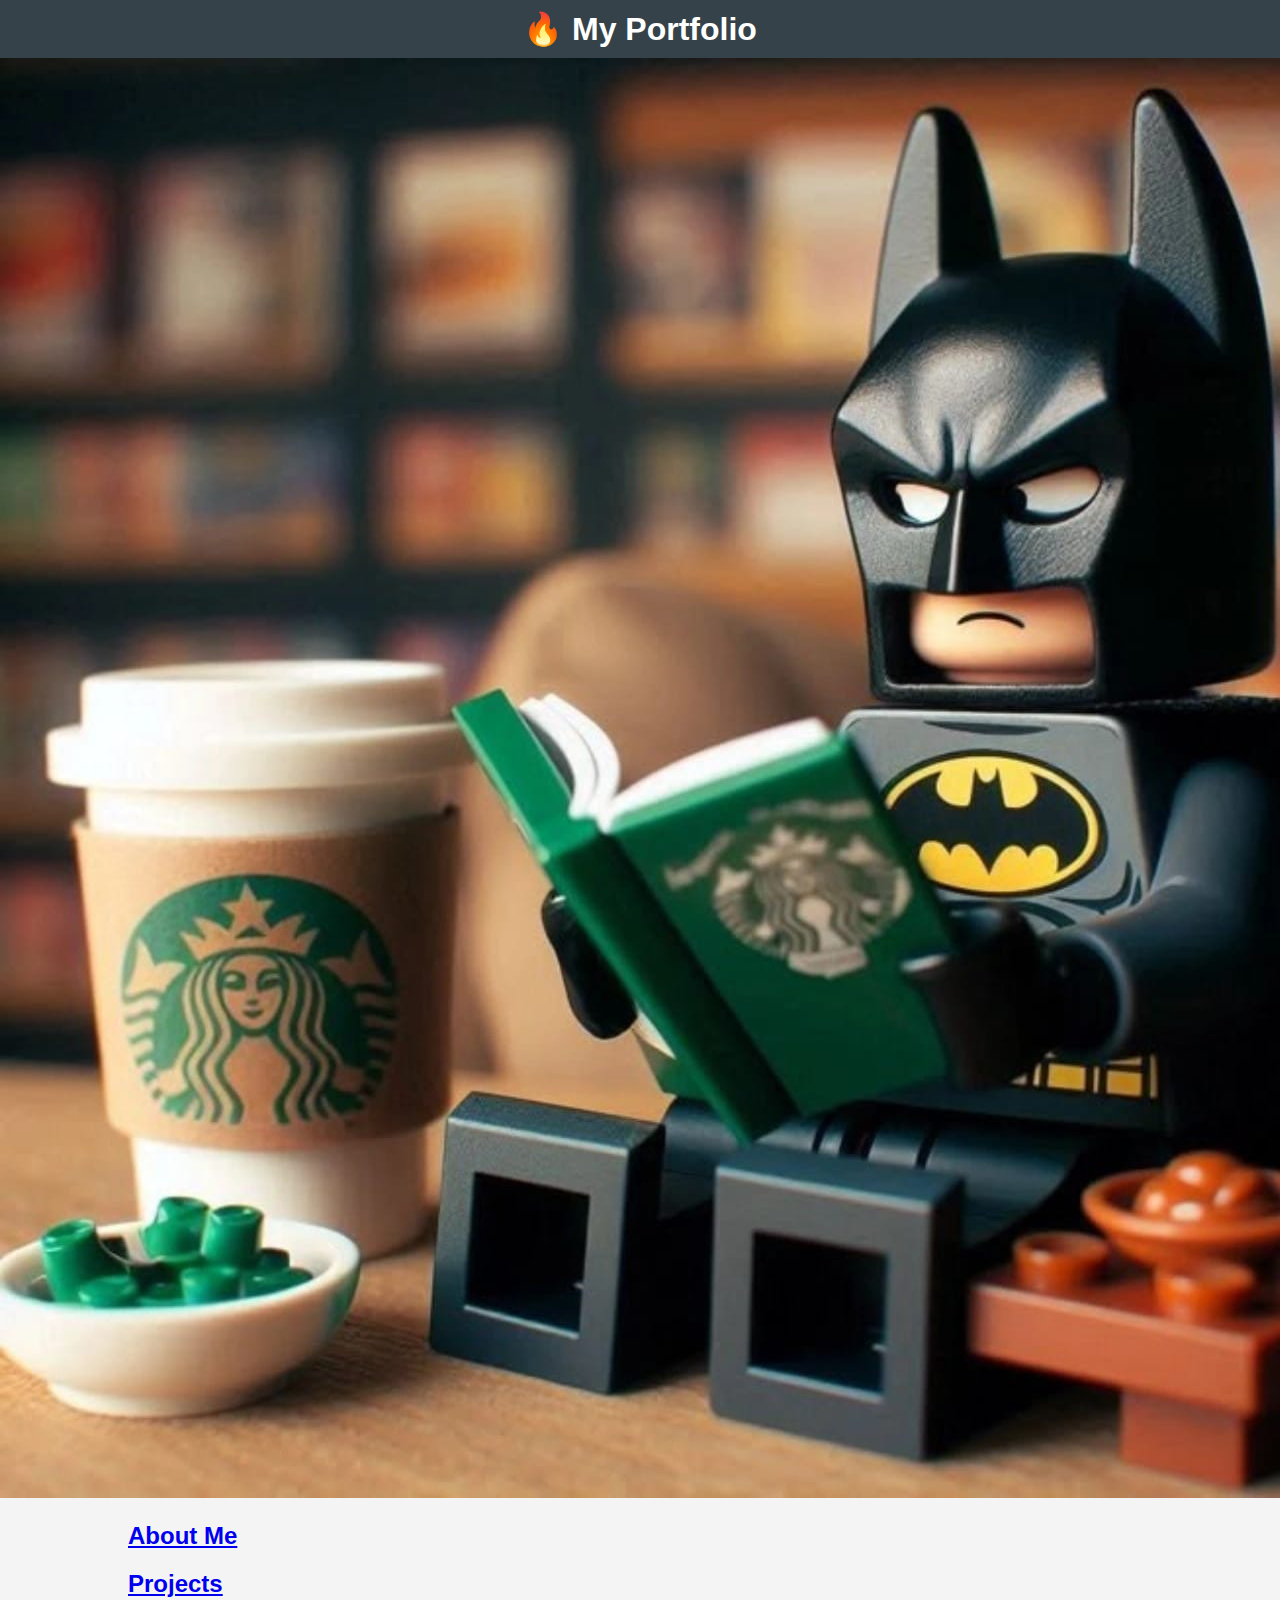
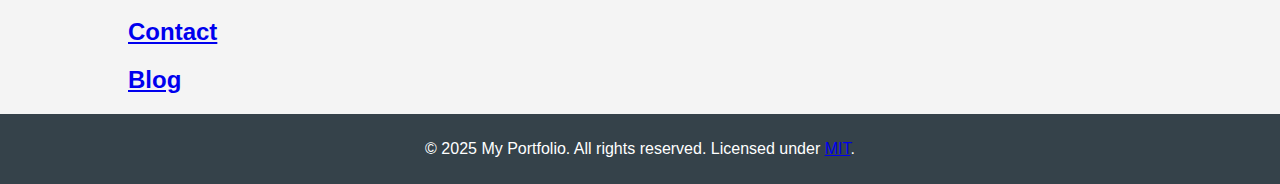
<file: web-projects/project1/index.html>
<!DOCTYPE html>
<html lang="en">
<head>
    <meta charset="UTF-8">
    <meta name="viewport" content="width=device-width, initial-scale=1.0">
    <title>Bold and Vibrant Design</title>
    <link rel="stylesheet" href="styles.css">
</head>
<body>
    <header>
        <div class="logo">
            <h1>🔥 My Portfolio</h1>
        </div>
    </header>
    <main>
        <div class="image-container">
            <img src="./assestss/WhatsApp Image 2025-03-19 at 14.14.26_8a595f3a.jpg" alt="Profile Picture">
        </div>
        <div class="container">
            <a href="about.html" class="section" id="about">
                <h2>About Me</h2>
            </a>
            <a href="https://github.com/JuanAcevedo08/AllProjects" target="_blank" class="section" id="projects">
                <h2>Projects</h2>
            </a>
            <a href="contact.html" class="section" id="contact">
                <h2>Contact</h2>
            </a>
            <a href="./blogme.html" class="section" id="blog">
                <h2>Blog</h2>
            </a>
        </div>
    </main>
    <footer>
        <p>&copy; 2025 My Portfolio. All rights reserved. Licensed under <a href="https://opensource.org/licenses/MIT" target="_blank">MIT</a>.</p>
    </footer>
</body>
</html>
</file>
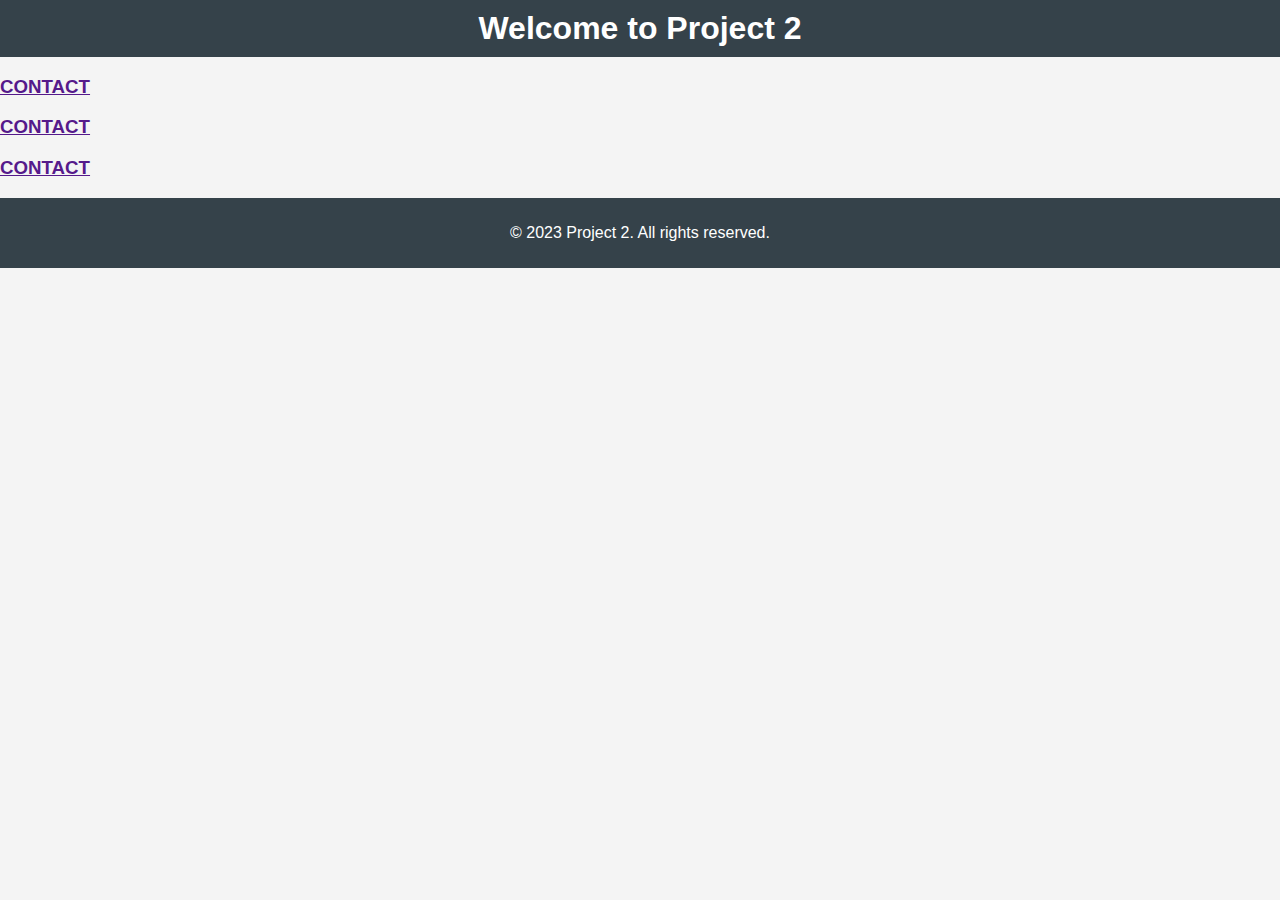
<file: web-projects/project2/index.html>
<!DOCTYPE html>
<html lang="en">
<head>
    <meta charset="UTF-8">
    <meta name="viewport" content="width=device-width, initial-scale=1.0">
    <title>Project 2</title>
    <link rel="stylesheet" href="styles.css">
</head>
<body>
    <header>
        <h1>Welcome to Project 2</h1>
    </header>
    <main>
        <div class="father-content"> 
            <div class="content-perfile"> </div>
            <div class="content" ><h3><a href="">CONTACT</a></h3></div>
            <div class="content"><h3><a href="">CONTACT</a></h3> </div>
            <div class="content"><h3><a href="">CONTACT</a></h3> </div>
        </div>   
    </main>
    <footer>
        <p>&copy; 2023 Project 2. All rights reserved.</p>
    </footer>
</body>
</html>
</file>
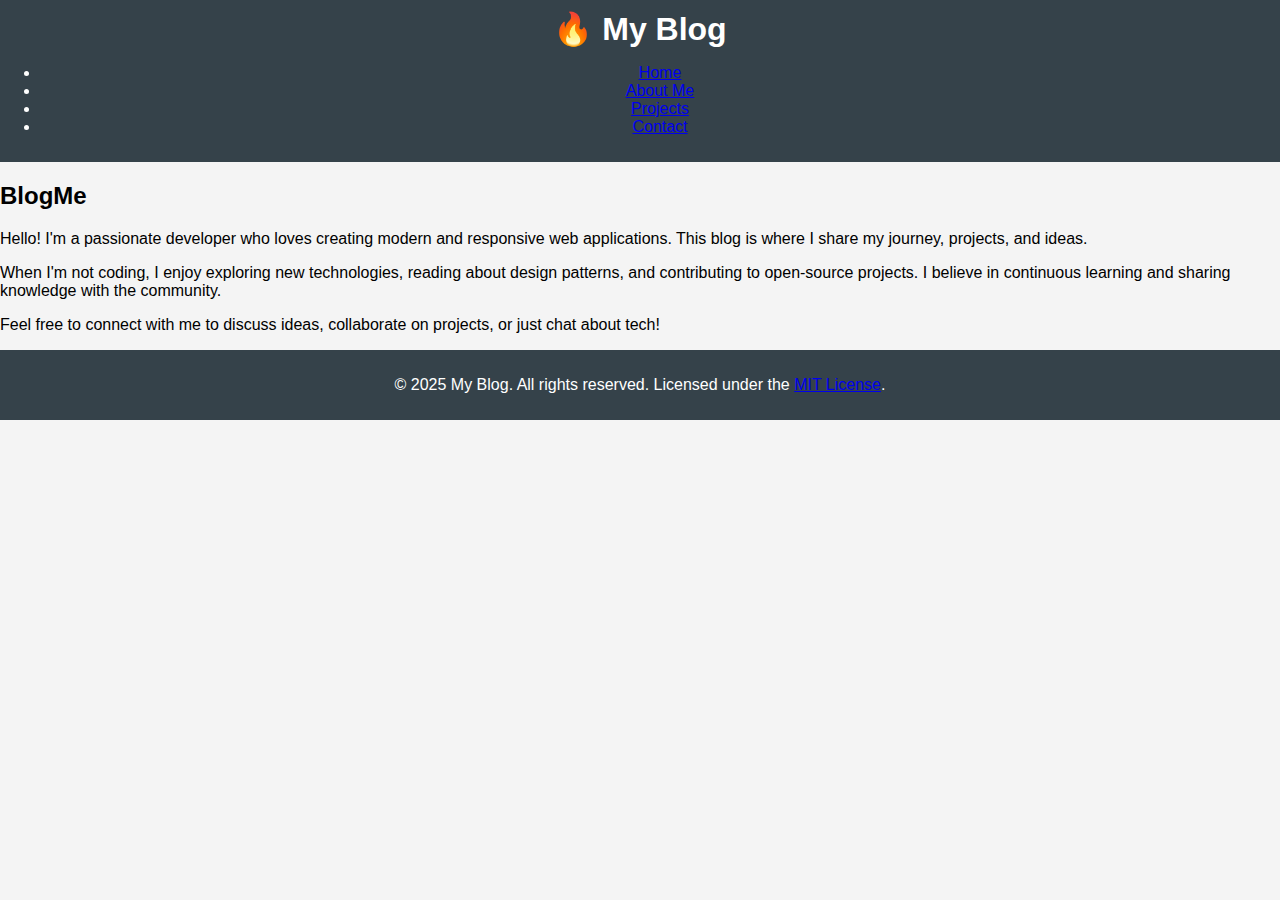
<file: web-projects/project1/blogme.html>
<!DOCTYPE html>
<html lang="en">
<head>
    <meta charset="UTF-8">
    <meta name="viewport" content="width=device-width, initial-scale=1.0">
    <title>About Me</title>
    <link rel="stylesheet" href="styles.css">
</head>
<body>
    <header>
        <div class="logo">
            <h1>🔥 My Blog</h1>
        </div>
        <nav>
            <ul class="menu">
                <li><a href="index.html">Home</a></li>
                <li><a href="#about">About Me</a></li>
                <li><a href="https://github.com/JuanAcevedo08/AllProjects">Projects</a></li>
                <li><a href="#contact">Contact</a></li>
            </ul>
        </nav>
    </header>
    <main class="blog-container">
        <section id="about">
            <h2>BlogMe</h2>
            <p>Hello! I'm a passionate developer who loves creating modern and responsive web applications. This blog is where I share my journey, projects, and ideas.</p>

            <p>When I'm not coding, I enjoy exploring new technologies, reading about design patterns, and contributing to open-source projects. I believe in continuous learning and sharing knowledge with the community.</p>

            <p>Feel free to connect with me to discuss ideas, collaborate on projects, or just chat about tech!</p>
        </section>
    </main>
    <footer>
        <p>&copy; 2025 My Blog. All rights reserved. Licensed under the <a href="LICENSE" target="_blank">MIT License</a>.</p>
    </footer>
</body>
</html>
</file>
<file: web-projects/project1/styles.css>
body {
    font-family: Arial, sans-serif;
    margin: 0;
    padding: 0;
    background-color: #f4f4f4;
}

header {
    background: #35424a;
    color: #ffffff;
    padding: 10px 0;
    text-align: center;
}

h1 {
    margin: 0;
}

.container {
    width: 80%;
    margin: auto;
    overflow: hidden;
}

footer {
    background: #35424a;
    color: #ffffff;
    text-align: center;
    padding: 10px 0;
    position: relative;
    bottom: 0;
    width: 100%;
}

.button {
    display: inline-block;
    font-size: 18px;
    color: #ffffff;
    background: #e8491d;
    padding: 10px 20px;
    text-decoration: none;
    border-radius: 5px;
}

.button:hover {
    background: #333;
}
</file>
<file: web-projects/project2/styles.css>
body {
    font-family: Arial, sans-serif;
    margin: 0;
    padding: 0;
    background-color: #f4f4f4;
}

header {
    background: #35424a;
    color: #ffffff;
    padding: 10px 0;
    text-align: center;
}

h1 {
    margin: 0;
}

.container {
    width: 80%;
    margin: auto;
    overflow: hidden;
}

footer {
    background: #35424a;
    color: #ffffff;
    text-align: center;
    padding: 10px 0;
    position: relative;
    bottom: 0;
    width: 100%;
}
</file>
